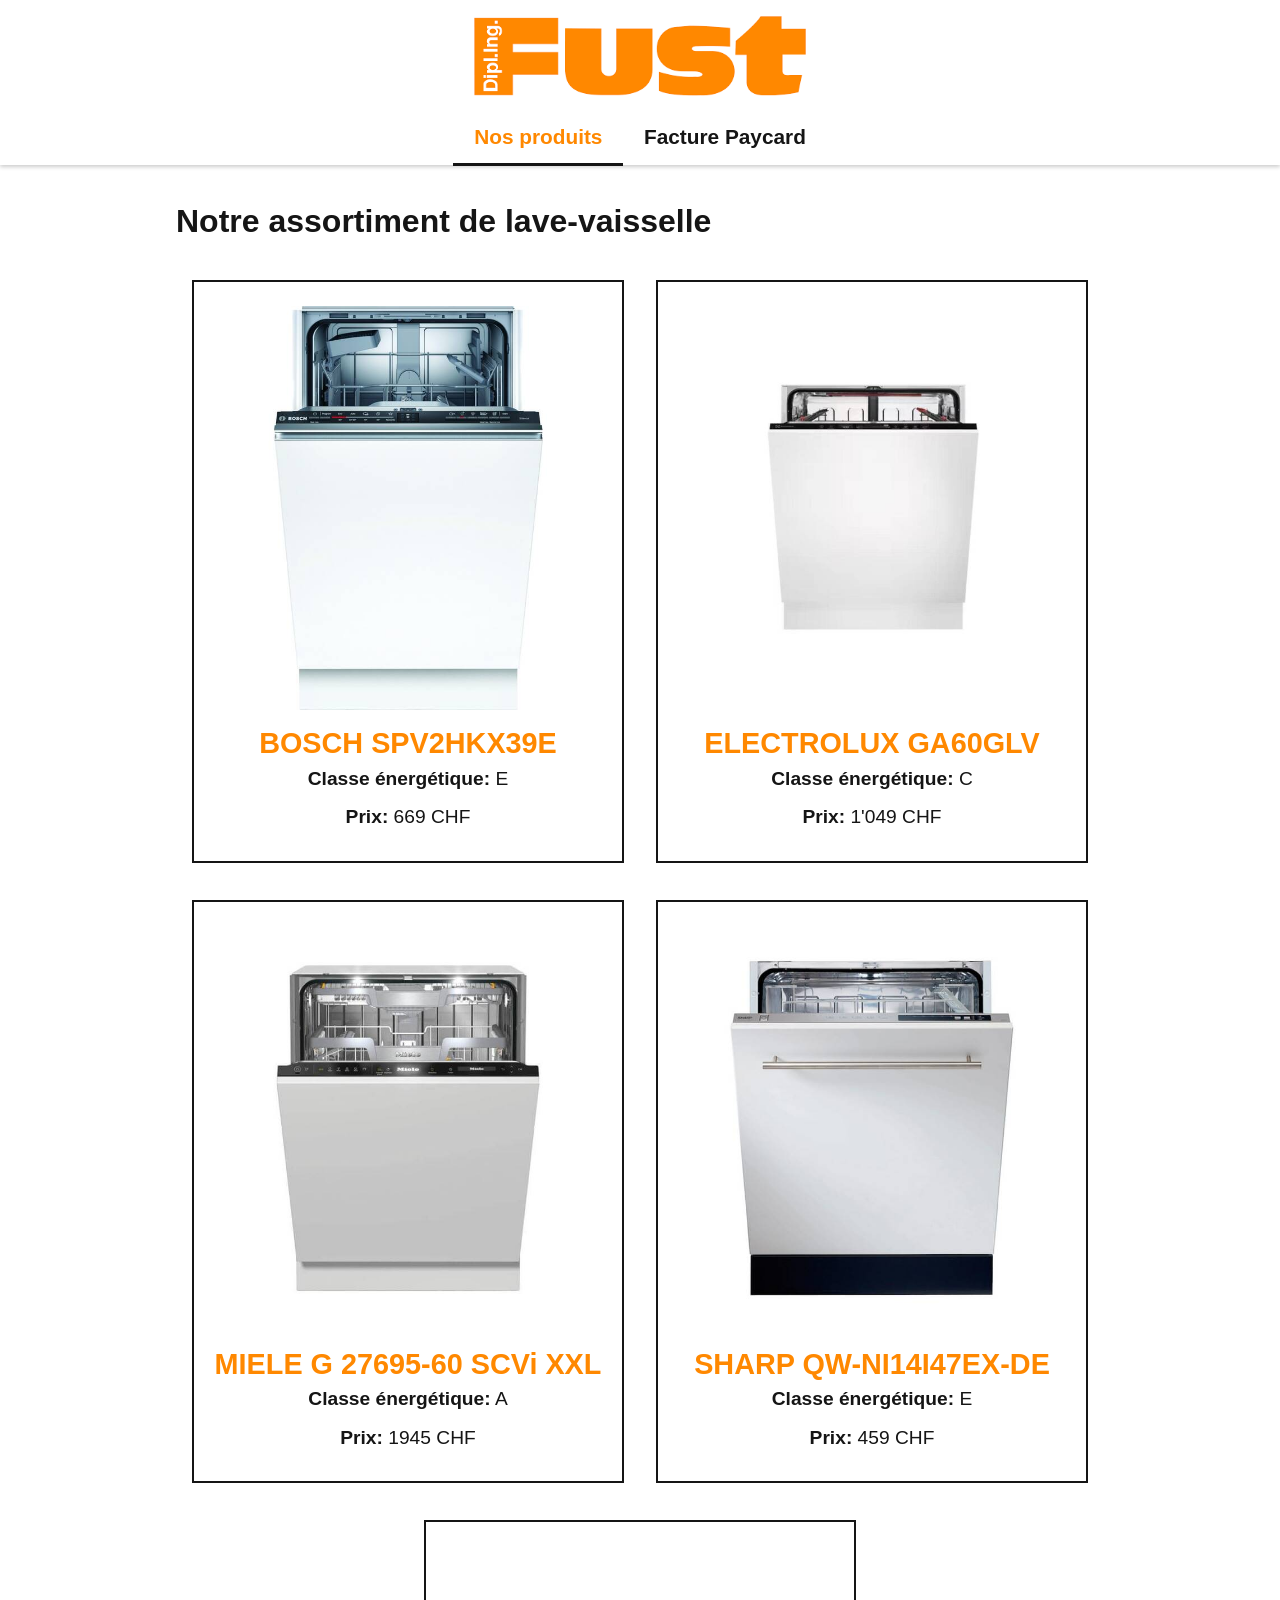
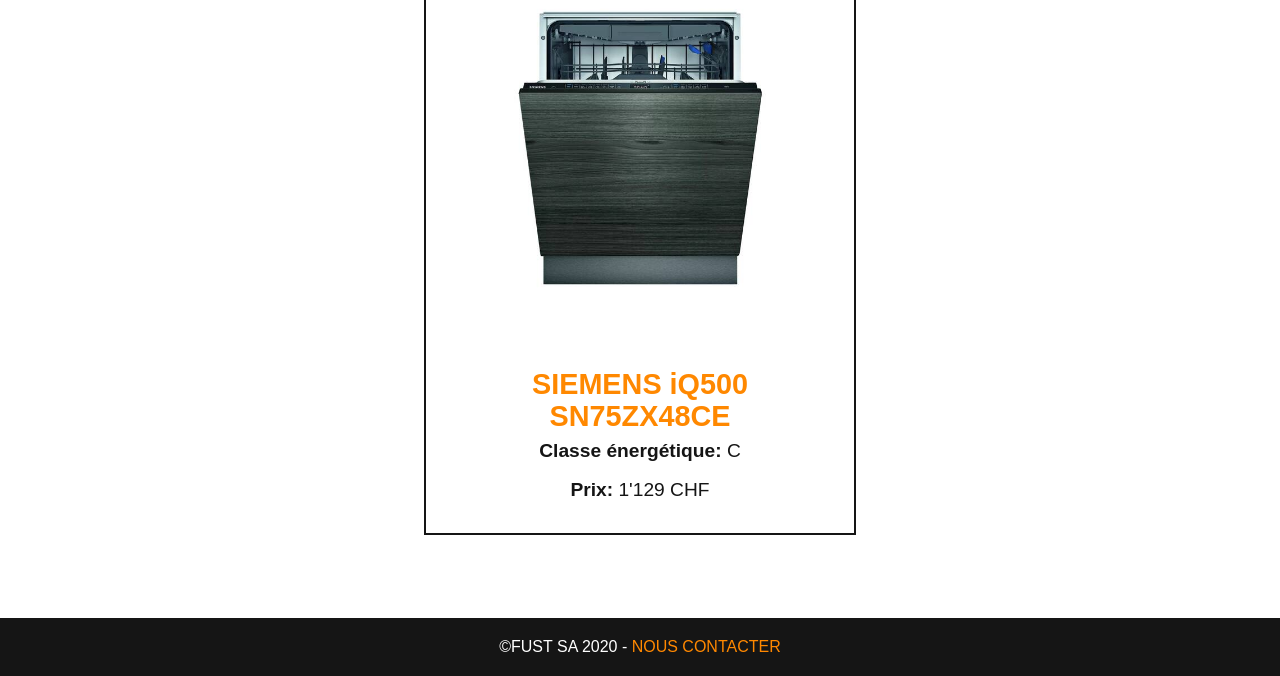
<file: index.html>
<!DOCTYPE html>
<html lang="fr"> <!-- Ne pas oublier de préciser la langue -->
<head>
    <!-- Encodage des caractères de la page -->
    <meta charset="UTF-8">
    <!-- viewport - Ajuste la taille de la page aux différents appareils : pc, mobiles, tablettes -->
    <meta name="viewport" content="width=device-width, initial-scale=1.0">
    <!-- Titre de la page. Visible dans l'onglet du navigateur -->
    <title>Lave vaisselle - Fust.ch</title>
    <!-- Auteur -->
    <meta name="author" content="Vanellope Von Schweetz">

    <!-- Styles -->
    <!-- Reset CSS redéfinit le style de toutes les balises  HTML -->
    <link rel="stylesheet" href="css/normalize.css">
    <!-- Feuille de style principale du site -->
    <link rel="stylesheet" href="css/main.css">
    <!-- Icône de base du site : FAVICON -->
    <link rel="icon" type="image/x-icon" href="favicon.ico" sizes="16x16">
</head>
<body>
<header>
    <img src="img/logo-fust.png"
         alt="Logo FUST"
    >
    <nav>
        <ul>
            <li><a class="actif" href="index.html">Nos produits</a></li>
            <li><a href="paycard.html">Facture Paycard</a></li>
        </ul>
    </nav>
</header>
<main>
    <h1>Notre assortiment de lave-vaisselle</h1>
    <ul class="produits">
        <li>
            <figure>
                <img src="../img/lave-vaisselles/bosh-spv2hkx39e.jpg" alt="image de lave vaisselle bosh-spv2hkx39e">
                <figcaption>
                    <h2>BOSCH SPV2HKX39E</h2>
                    <div><strong>Classe énergétique:</strong> E</div>
                    <div><strong>Prix:</strong> 669 CHF</div>
                </figcaption>
            </figure>
        </li>
        <li>
            <figure>
                <img src="../img/lave-vaisselles/electrolux-ga60glv.jpg" alt="image de lave vaisselle electrolux-ga60glv">
                <figcaption>
                    <h2>ELECTROLUX GA60GLV</h2>
                    <div><strong>Classe énergétique:</strong> C</div>
                    <div><strong>Prix:</strong> 1'049 CHF</div>
                </figcaption>
            </figure>
        </li>
        <li>
            <figure>
                <img src="../img/lave-vaisselles/miele-g-27695-60.jpg" alt="image de lave vaisselle miele-g-27695-60">
                <figcaption>
                    <h2>MIELE G 27695-60 SCVi XXL</h2>
                    <div><strong>Classe énergétique:</strong> A</div>
                    <div><strong>Prix:</strong> 1945 CHF</div>
                </figcaption>
            </figure>
        </li>
        <li>
            <figure>
                <img src="../img/lave-vaisselles/sharp-qw-ni14.jpg" alt="image de lave vaisselle sharp-qw-ni14">
                <figcaption>
                    <h2>SHARP QW-NI14I47EX-DE</h2>
                    <div><strong>Classe énergétique:</strong> E</div>
                    <div><strong>Prix:</strong> 459 CHF</div>
                </figcaption>
            </figure>
        </li>
        <li>
            <figure>
                <img src="../img/lave-vaisselles/siemens-iq500.jpg" alt="image de lave vaisselle siemens-iq500.jpg">
                <figcaption>
                    <h2>SIEMENS iQ500 SN75ZX48CE</h2>
                    <div><strong>Classe énergétique:</strong> C</div>
                    <div><strong>Prix:</strong> 1'129 CHF</div>
                </figcaption>
            </figure>
        </li>
    </ul>
</main>
<footer>
    &copy;Fust SA 2020 - <a href="mailto:contact@fust.ch">Nous contacter</a>
</footer>
</body>
</html>
</file>
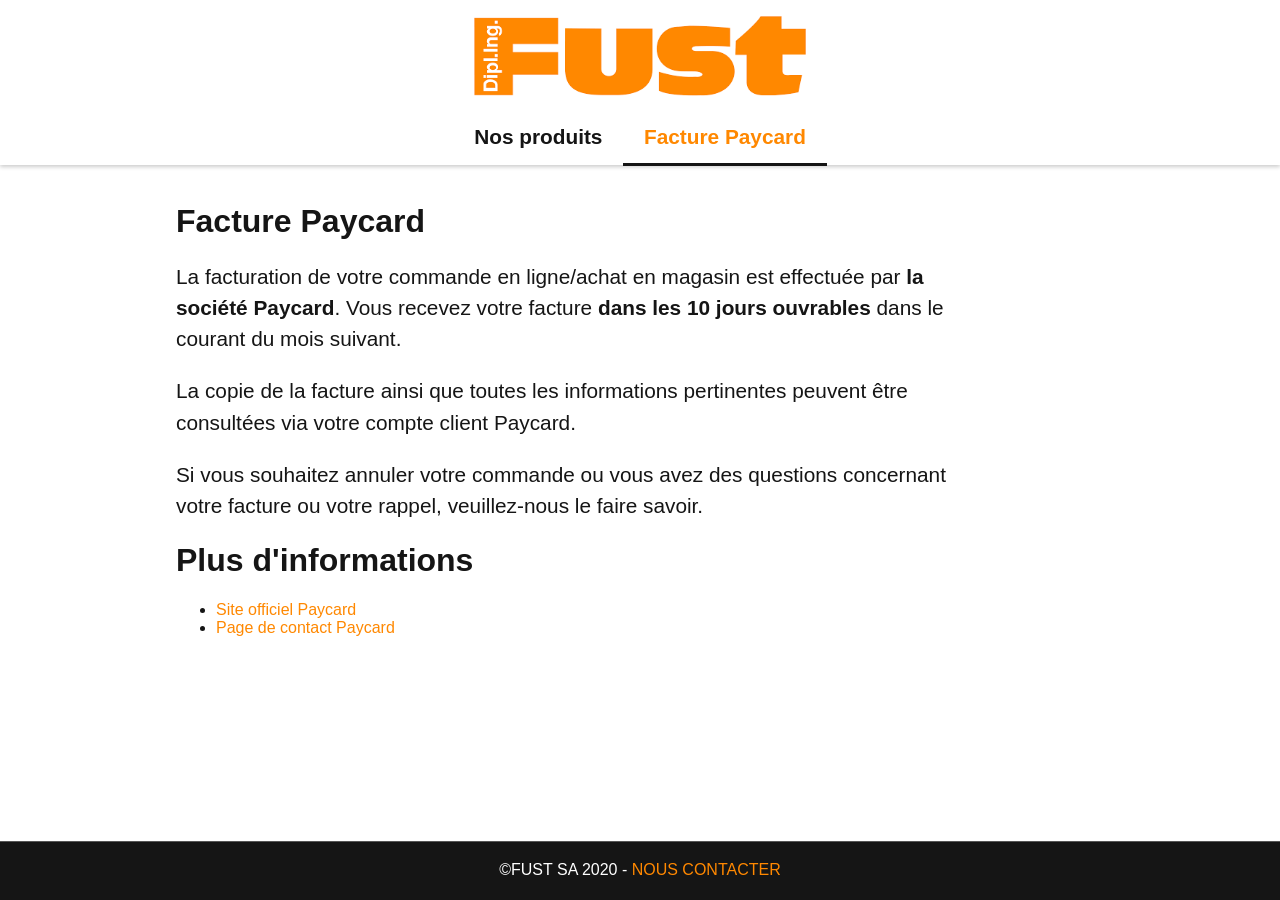
<file: paycard.html>
<!DOCTYPE html>
<html lang="fr"> <!-- Ne pas oublier de préciser la langue -->
<head>
    <!-- Encodage des caractères de la page -->
    <meta charset="UTF-8">
    <!-- viewport - Ajuste la taille de la page aux différents appareils : pc, mobiles, tablettes -->
    <meta name="viewport" content="width=device-width, initial-scale=1.0">
    <!-- Titre de la page. Visible dans l'onglet du navigateur -->
    <title>Paycard - Fust.ch</title>
    <!-- Auteur -->
    <meta name="author" content="Vanellope Von Schweetz">

    <!-- Styles -->
    <!-- Reset CSS redéfinit le style de toutes les balises  HTML -->
    <link rel="stylesheet" href="css/normalize.css">
    <!-- Feuille de style principale du site -->
    <link rel="stylesheet" href="css/main.css">
    <!-- Icône de base du site : FAVICON -->
    <link rel="icon" type="image/x-icon" href="favicon.ico" sizes="16x16">
</head>
<body>
<header>
    <img src="img/logo-fust.png"
         alt="Logo FUST"
    >
    <nav>
        <ul>
            <li><a href="index.html">Nos produits</a></li>
            <li><a class="actif" href="paycard.html">Facture Paycard</a></li>
        </ul>
    </nav>
</header>
<main class="page-index">
    <h1>Facture Paycard</h1>
    <p> La facturation de votre commande en ligne/achat en magasin est effectuée par <strong>la société Paycard</strong>.
        Vous recevez votre facture <strong>dans les 10 jours ouvrables</strong> dans le courant du mois suivant.</p>
    <p>La copie de la facture ainsi que toutes les informations pertinentes peuvent être consultées via votre compte client Paycard.</p>
    <p>Si vous souhaitez annuler votre commande ou vous avez des questions concernant votre facture ou votre rappel, veuillez-nous le faire savoir.</p>
    <h1>Plus d'informations</h1>
    <ul>
        <li><a href="">Site officiel Paycard</a></li>
        <li><a href="">Page de contact Paycard</a></li>
    </ul>
</main>
<footer>
    &copy;Fust SA 2020 - <a href="mailto:contact@fust.ch">Nous contacter</a>
</footer>
</body>
</html>
</file>
<file: css/main.css>
@import "normalize.css";

/********** STYLE GENERAL *********/
* {
    box-sizing: border-box;
}

html,
body {
    font-family: "Segoe UI", Arial, sans-serif;
    font-weight: 400;
    font-size: 1em;
    background: #fff;
    color: #151515;
    min-height: 100vh;
}

h1, h2, h3, h4, h5, h6 {
    font-weight: 800;
}

img {
    max-width: 100%;
    height: auto;
}

a {
    text-decoration: none;
    color: #ff8800;
}

a:hover {
    color: #666666;
}

p {
    font-size: 1.3rem;
    line-height: 1.5;
    max-width: 800px;
}

/********** STYLE HEADER *********/
header {
    padding: 1rem;
    text-align: center;
    box-shadow: 0 2px 4px 0 rgba(0,0,0,.2);
}

header img {
    max-height: 80px;
}

/********** STYLE NAVIGATION *********/

header nav ul {
    padding: 0;
    margin: 1.5rem 0 1px;
    list-style-type: none;
    display: flex;
    justify-content: center;
}

header nav a {
    font-weight: bold;
    font-size: 1.3rem;
    padding: .75em 1em;
    color: #151515;
}

header nav a.actif {
    color: #ff8800;
    border-bottom: 3px solid #151515;
}

header nav a:hover {
    border-bottom: 3px solid #151515;
    background-color: #eeeeee;
}

/********** STYLE CONTENU PRINCIPAL *********/
main {
    padding: 1rem;
    max-width: 960px;
    margin: 0 auto;
}

footer {
    background-color: #151515;
    margin-top: 2rem;
    padding: 20px 40px;
    color: #ffffff;
    text-align: center;
    text-transform: uppercase;
    position: sticky;
    top: 100vh;
}

/********** PAGE NOS PRODUITS *********/
.produits {
    list-style-type: none;
    padding: 0;
    display: flex;
    flex-wrap: wrap;
    justify-content: center;
}

.produits li {
    padding: 2% 1rem;
    transition: all 0.2s ease-in-out;
    flex-basis: 50%;
}

.produits li:hover {
    transform: scale(1.03);
}

.produits figure {
    text-align: center;
    margin: 0;
    padding: 1.5rem .75rem;
    border: 2px solid #151515;
}

.produits figcaption {
    font-size: 1.2rem;
    line-height: 2;
}

.produits figcaption h2 {
    text-align: center;
    margin: .5em 0 0;
    line-height: 1.1;
    color: #ff8800;
}
</file>
